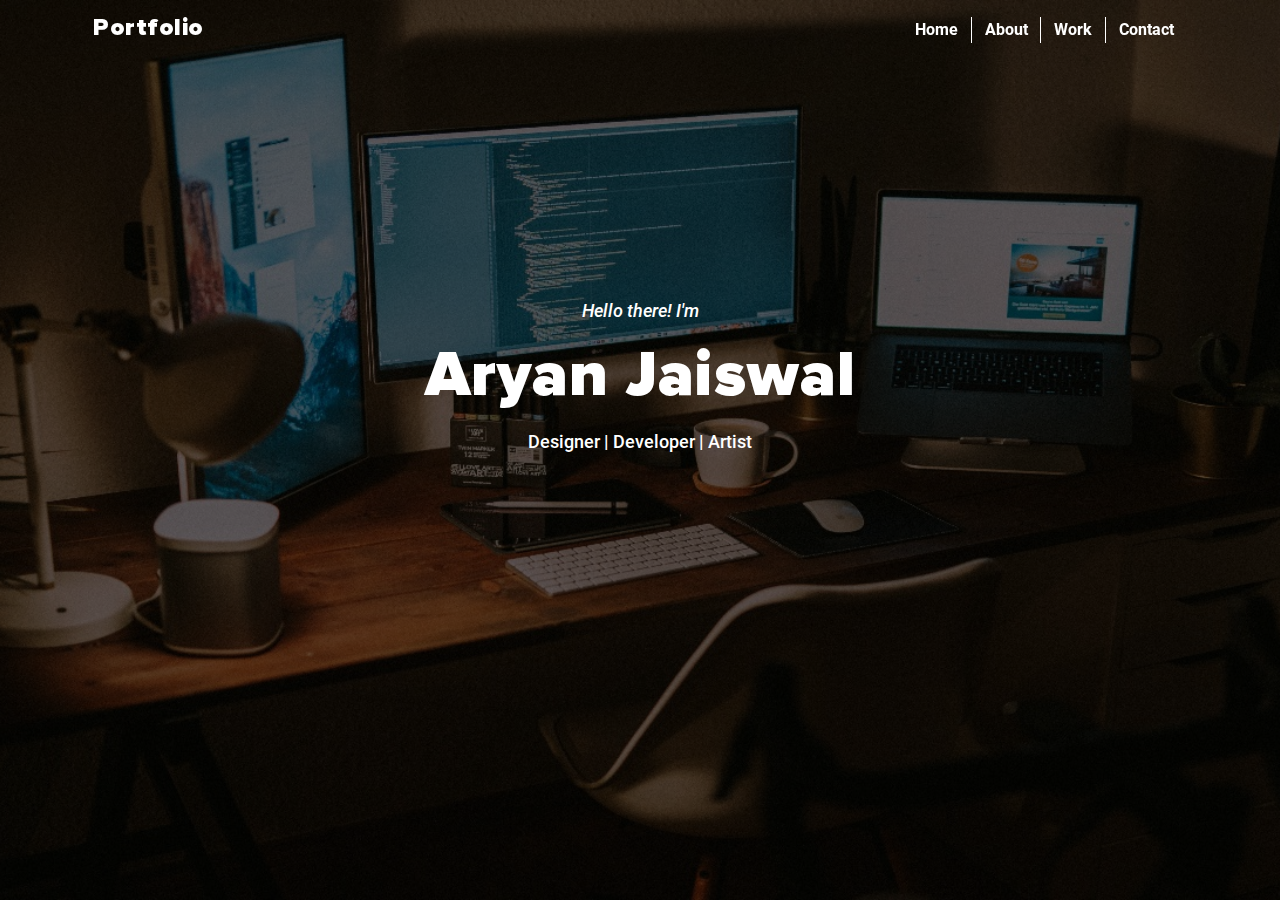
<file: index.htm>
<!DOCTYPE html>
<html lang="eng-US">

<head>
	<title>Portfolio</title>
	<link rel="shortcut icon" href="./favicon.ico" >
	<meta charset="utf-8" name="viewport" content="width=device-width,intital-scale=1.0">
	<link rel="stylesheet" type="text/css" href="stylesheet.css">

</head>


<body>
	<div class="container">
		
		<nav class="navbar">
			<h1 class="header">Portfolio</h1>
			<ul>
				<li> <a href="#home">Home</a> </li>
				<li> <a href="#about">About</a> </li>
				<li> <a href="#work">Work</a> </li>
				<li style="border: none;" > <a href="#contact">Contact</a> </li>
			</ul>
		</nav>

		<section id="home">
			<div class="home-content">
				<span id="it">Hello there! I'm</span>
				<h1>Aryan Jaiswal</h1>
				<p>Designer | Developer | Artist</p>
			</div>
			
		</section>

		<section id="about">
			<img id="me" src="./me.jpg">
			<div class="about-content">

				<h1>About</h1>
				<p>Lorem ipsum dolor sit amet, consectetur adipiscing elit, sed do eiusmod tempor incididunt ut labore et dolore magna aliqua. Ut enim ad minim veniam, quis nostrud exercitation ullamco laboris nisi ut aliquip ex ea commodo consequat. Duis aute irure dolor in reprehenderit in voluptate velit esse cillum dolore eu fugiat nulla pariatur.</p>
			</div>
			
		</section>

		<section id="contact" >
			
			<div class="con_header">
				<h1 style="font-size: 3rem;">Contact Me</h1>
				<p>Lorem ipsum dolor sit amet, consectetur adipiscing elit, sed do eiusmod tempor incididunt ut labore et dolore magna aliqua.</p>
			</div>

			<table>
				<tr>
					<td>
						<a href="https://www.instagram.com/_dead.phoenix_/" target="_blank"><img src="./insta.png">
						<h1>Instagram</h1>	</a>
					</td>
					<td>
						<a href="https://twitter.com/Livin_Shinigami" target="_blank"><img src="./twit.png">
						<h1>Twitter</h1>
						</a>
					</td>
				</tr>

				<tr>
					<td>
						<a href="https://www.facebook.com/aryan.jaiswal.1023/" target="_blank"><img src="./fb.png">
						<h1>Facebook</h1> </a>
					</td>
					<td>
						<a href="https://www.linkedin.com/in/aryan-jaiswal-5995101a0" target="_blank"><img src="./ln.png">
						<h1>LinkedIn</h1></a>
					</td>
				</tr>

			</table>
			
		</section>

	</div>




</body>


</html>
</file>
<file: stylesheet.css>
*{	margin: 0;
	padding: 0;	
	box-sizing: border-box;
}

@font-face {
        font-family: "proxima";
        src: url(./ProximaNova-Black.ttf);
}

@font-face {
        font-family: "roboto";
        src: url(./Roboto-Medium.ttf);
}


@font-face {
        font-family: "roboto-bold";
        src: url(./Roboto-Bold.ttf);
}

@font-face {
        font-family: "roboto-it";
        src: url(./Roboto-MediumItalic.ttf);
}


body{
	
	/*font-family: Arial;*/
	height: 100vh;
	background: black;
	color: white;
	line-height: 1.6;
	overflow: hidden;
}

.clearfix::after {
  content: "";
  clear: both;
  display: table;
}


.container{
	
	width: 100%;
	height: 100%;
	/*Scroll*/
	overflow-y: scroll;
	scroll-behavior: smooth;
	
	
	scroll-snap-type:  y mandatory;
	
	
}

.navbar{
	position: fixed;
	top: 0;
	z-index: 1;

	width: 100%;
	height: 8vh;

	/*background: rgba(0,0,0,0.7); navibar dark bg*/
	
}

.navbar ul{
	margin-right:7.3vw;
	float: right;
	list-style: none;
	display: inline-flex;
}

.navbar ul li{
	font-family:roboto-bold;
	margin-top: 1.9vh;
	font-size: 1rem;
	border-right: 1.5px  solid white;
	text-align: center;
	padding: 0 1vw;

}


.navbar ul li a{
	text-decoration: none;
	/*text-transform: uppercase;*/
	color: white;
}

.navbar ul li a:hover{
	color: orange;
}

.navbar ul li a:active{
	font-size: 1.2rem;
	color: crimson;

}

.navbar h1{
	margin-top: 1vh;
	margin-left:7.3vw ;
	font-size: 1.5rem;
	float: left;
}


.header{
	font-family: proxima;
	letter-spacing: 0.5px;
}

section{
	width: 100%;
	height: 100%;
	scroll-snap-align: center;
}

/*
#home{
	display: flex;
	flex-direction: column;
}
*/

#me {
	float: left;
	clear: left;
	margin-top: 18vh;
	margin-left: 10vw;
	width: 25.9%;
	height: 67%;
}

/* ----------------------------------------------------------------- */
.home-content{
	
	position: relative;
	top: 33vh;
	text-align: center;
	width: 100%;
	
}

#home h1{	
	font-family: proxima;
	font-size: 4rem;
	letter-spacing: 1px;
}

#home p{
	font-family:roboto;
	font-size: 1.1rem;
}

#it{
	font-family: roboto-it;
	font-size: 1.1rem;
}

/* ----------------------------------------------------------------- */

.about-content{
	position: relative;
	top: 16vh;
	left: 4vw;
	width: 75%;
}

.about-content h1{
	font-family: proxima;
	font-size: 3rem;
	letter-spacing: 1px;
}


.about-content p{
	padding-top: 4vh;
	font-family: roboto;
	font-size: 1rem;
}

/* ----------------------------------------------------------------- */

#contact h1{	
	font-size: 1.5rem;
}

#contact p{
	font-size: 1rem;
}


.con_header {
	
	text-align: center;
	margin: auto;
	padding: 8vh;
	
	width: 70vw;
}

.con_header h1{
	
	font-family: proxima;
}

.con_header p{
	
	font-family: roboto-it;
}

#contact table{
	font-family: proxima;
	letter-spacing: 1px;
	margin-top: 2vh;
	margin-right: auto;
	margin-left: auto;
	width: 68%;
	height: 50vh;
	vertical-align: middle;
	border-collapse: separate;
  	border-spacing: 5vh 4vh;
	
}

#contact table td{

	/*border: 2px solid white;*/
	text-align: center;
	padding: 4vh 4vw;
	line-height: 100px;


}


#contact img{
	float: left;
	clear: left;
	width: 100px;
	height: 100px;

}

#contact a{

	text-decoration: none;
	color: white;
}

#contact a:hover{
	color: orange;
}

#contact a:hover img{
	opacity: 50%;
}

#contact a:active {
	font-size: 1.6rem;
	color: skyblue;
	text-decoration: none;
}

#contact a:visited {
	
}

/* ----------------------------------------------------------------- */

section#home{
	
	background: rgba(0, 0, 0, 0.6) url('home.jpg') no-repeat center center/cover;
	background-blend-mode: darken;

}

section#about{
	
	background:rgba(0, 0, 0, 0.7) url('about.jpg') no-repeat center center/cover;
	background-blend-mode: darken;
}


section#contact{

	text-align: center;
	background:rgba(0, 0, 0, 0.2) url('contact.jpg') no-repeat center center/cover;
	background-blend-mode: darken;
}
</file>
